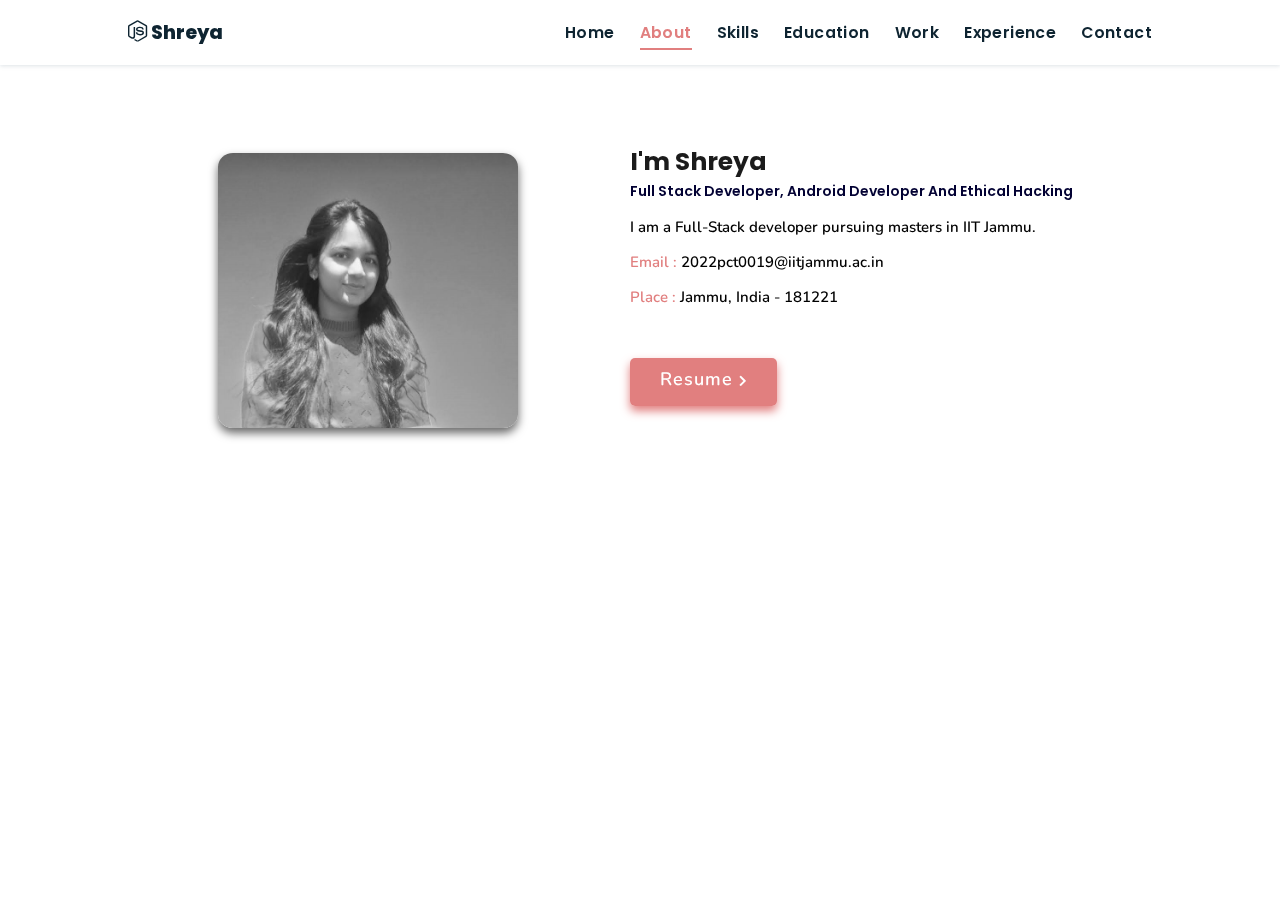
<file: about.html>
<!DOCTYPE html>
<html lang="en">
<head>
    <meta charset="UTF-8">
    <meta http-equiv="X-UA-Compatible" content="IE=edge">
    <meta name="viewport" content="width=device-width, initial-scale=1.0">
    <title>About - Shreya Singh</title>
    <link rel="stylesheet" href="./assets/css/style.css">
    <link rel="stylesheet" href="https://cdnjs.cloudflare.com/ajax/libs/font-awesome/5.15.3/css/all.min.css">
    <link id='favicon' rel="shortcut icon" href="./assets/images/favicon.png" type="image/x-png">
</head>
<body>
    <header>
        <a href="index.html" class="logo"><i class="fab fa-node-js"></i> Shreya</a>
        <div id="menu" class="fas fa-bars"></div>
        <nav class="navbar">
            <ul>
                <li><a href="index.html">Home</a></li>
                <li><a class="active" href="about.html">About</a></li>
                <li><a href="skills.html">Skills</a></li>
                <li><a href="education.html">Education</a></li>
                <li><a href="work.html">Work</a></li>
                <li><a href="experience.html">Experience</a></li>
                <li><a href="contact.html">Contact</a></li>
            </ul>
        </nav>
    </header>

    <section class="about" id="about">
        <h2 class="heading"><i class="fas fa-user-alt"></i> About <span>Me</span></h2>
        
        <div class="row">
            <div class="image">
                <img draggable="false" class="tilt" src="./assets/images/profile2.jpg" alt="">
            </div>
            <div class="content">
                <h3>I'm Shreya</h3>
                <span class="tag">Full Stack Developer, Android Developer and Ethical Hacking</span>
                
                <p>I am a Full-Stack developer pursuing masters in IIT Jammu.</p>
                
                <div class="box-container">
                    <div class="box">
                        <p><span> email : </span>2022pct0019@iitjammu.ac.in</p>
                        <p><span> place : </span> Jammu, India - 181221</p>
                    </div>
                </div>
                
                <div class="resumebtn">
                    <a href="https://drive.google.com/file/d/1Eip_ljXldIIXL5ygFZDPYPUbObGXIkqT/view?usp=drive_link" target="_blank" class="btn"><span>Resume</span>
                        <i class="fas fa-chevron-right"></i>
                    </a>
                </div>
            </div>
        </div>
    </section>

    <script src="https://cdnjs.cloudflare.com/ajax/libs/jquery/3.6.0/jquery.min.js"></script>
    <script src="./assets/js/script.js"></script>
</body>
</html>
</file>
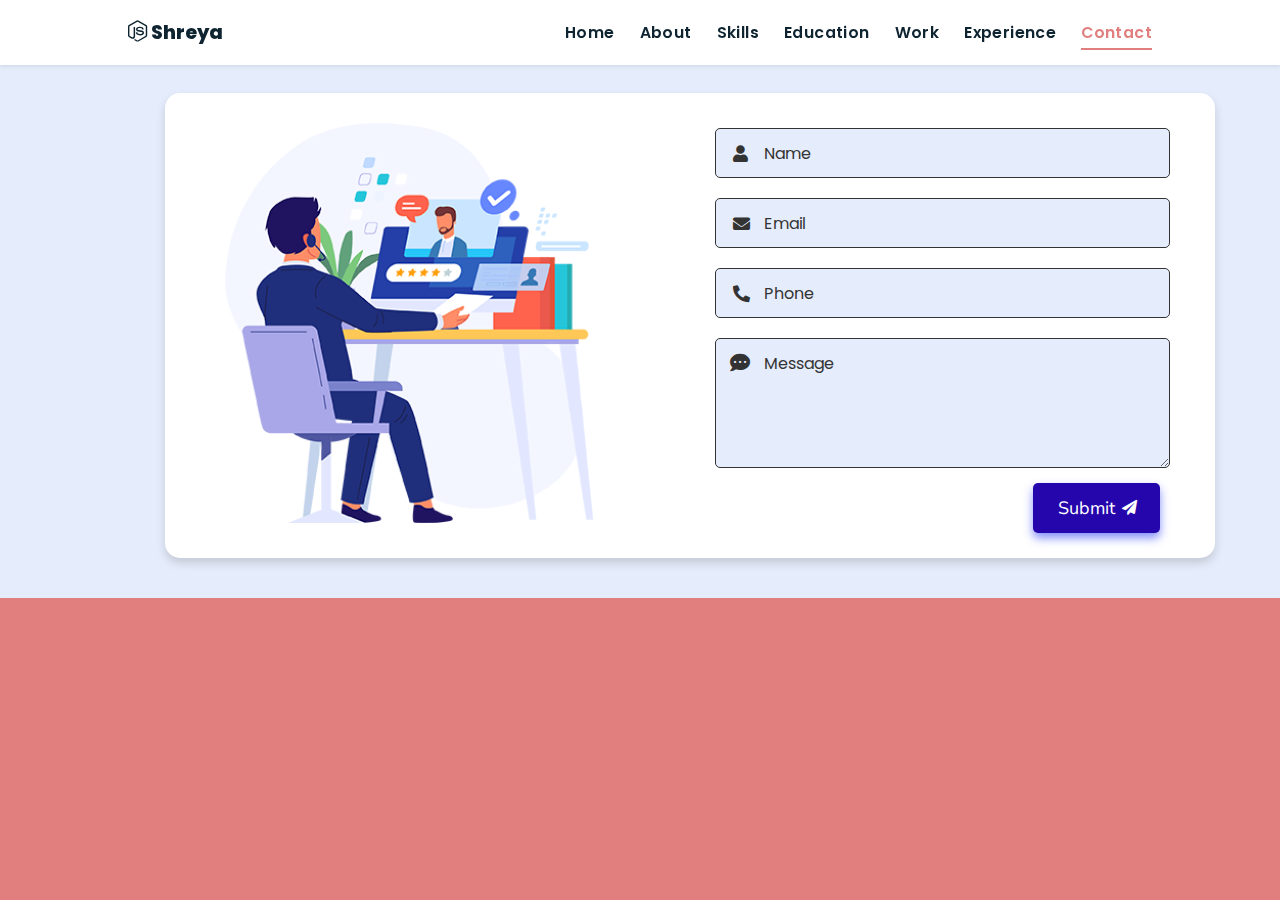
<file: contact.html>
<!DOCTYPE html>
<html lang="en">
<head>
    <meta charset="UTF-8">
    <meta http-equiv="X-UA-Compatible" content="IE=edge">
    <meta name="viewport" content="width=device-width, initial-scale=1.0">
    <title>Contact - Shreya Singh</title>
    <link rel="stylesheet" href="./assets/css/style.css">
    <link rel="stylesheet" href="https://cdnjs.cloudflare.com/ajax/libs/font-awesome/5.15.3/css/all.min.css">
    <link id='favicon' rel="shortcut icon" href="./assets/images/favicon.png" type="image/x-png">
</head>
<body>
    <header>
        <a href="index.html" class="logo"><i class="fab fa-node-js"></i> Shreya</a>
        <div id="menu" class="fas fa-bars"></div>
        <nav class="navbar">
            <ul>
                <li><a href="index.html">Home</a></li>
                <li><a href="about.html">About</a></li>
                <li><a href="skills.html">Skills</a></li>
                <li><a href="education.html">Education</a></li>
                <li><a href="work.html">Work</a></li>
                <li><a href="experience.html">Experience</a></li>
                <li><a class="active" href="contact.html">Contact</a></li>
            </ul>
        </nav>
    </header>

    <section class="contact" id="contact">
        <h2 class="heading"><i class="fas fa-headset"></i> Get in <span>Touch</span></h2>
        <div class="container">
            <div class="content">
                <div class="image-box">
                    <img draggable="false" src="./assets/images/contact1.png" alt="">
                </div>
                <form id="contact-form">
                    <div class="form-group">
                        <div class="field">
                            <input type="text" name="name" placeholder="Name" required>
                            <i class='fas fa-user'></i>
                        </div>
                        <div class="field">
                            <input type="text" name="email" placeholder="Email" required>
                            <i class='fas fa-envelope'></i>
                        </div>
                        <div class="field">
                            <input type="text" name="phone" placeholder="Phone">
                            <i class='fas fa-phone-alt'></i>
                        </div>
                        <div class="message">
                            <textarea placeholder="Message" name="message" required></textarea>
                            <i class="fas fa-comment-dots"></i>
                        </div>
                    </div>
                    <div class="button-area">
                        <button type="submit">
                            Submit <i class="fa fa-paper-plane"></i>
                        </button>
                    </div>
                </form>
            </div>
        </div>
    </section>

    <script src="https://cdnjs.cloudflare.com/ajax/libs/jquery/3.6.0/jquery.min.js"></script>
    <script src="./assets/js/script.js"></script>
</body>
</html>
</file>
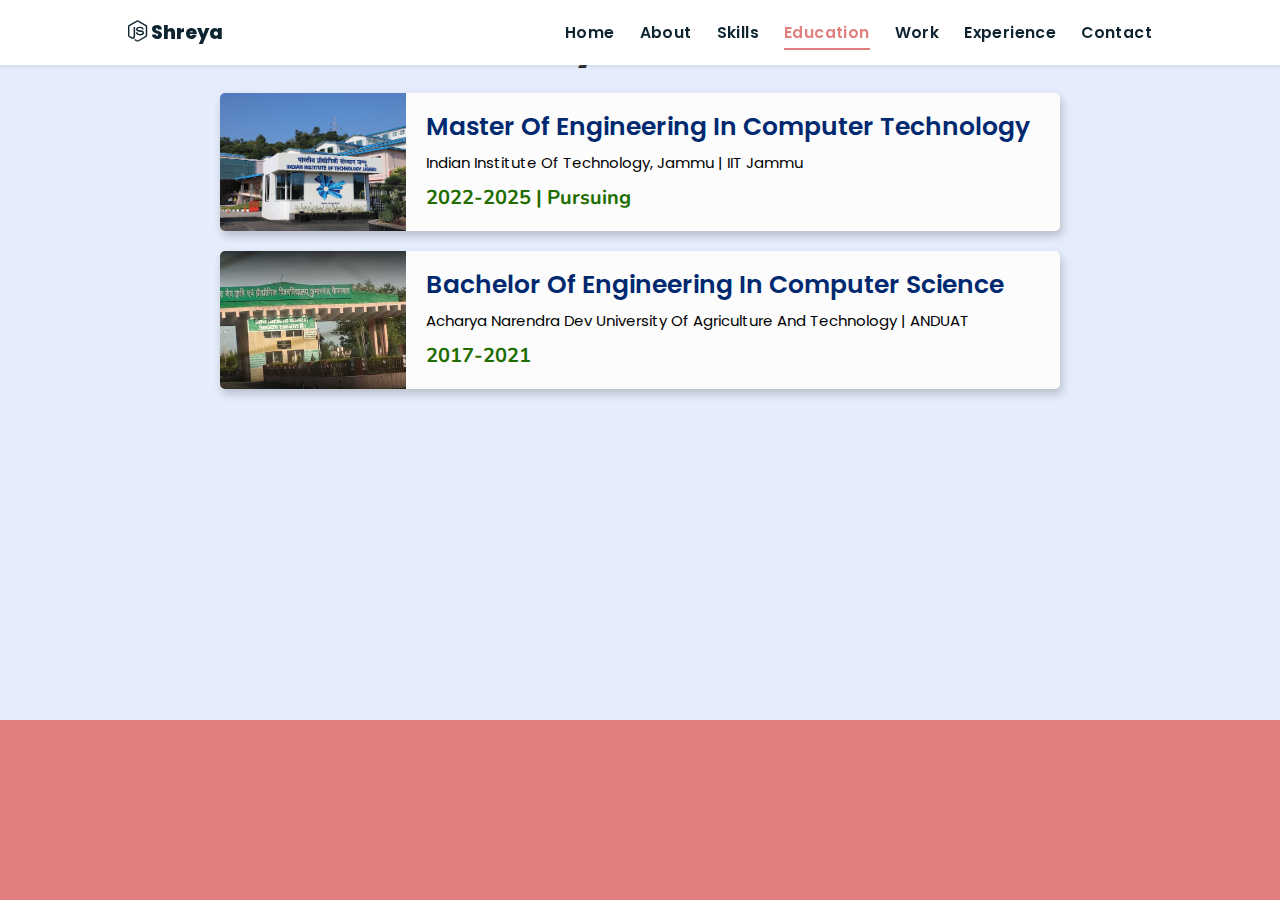
<file: education.html>
<!DOCTYPE html>
<html lang="en">
<head>
    <meta charset="UTF-8">
    <meta http-equiv="X-UA-Compatible" content="IE=edge">
    <meta name="viewport" content="width=device-width, initial-scale=1.0">
    <title>Education - Shreya Singh</title>
    <link rel="stylesheet" href="./assets/css/style.css">
    <link rel="stylesheet" href="https://cdnjs.cloudflare.com/ajax/libs/font-awesome/5.15.3/css/all.min.css">
    <link id='favicon' rel="shortcut icon" href="./assets/images/favicon.png" type="image/x-png">
</head>
<body>
    <header>
        <a href="index.html" class="logo"><i class="fab fa-node-js"></i> Shreya</a>
        <div id="menu" class="fas fa-bars"></div>
        <nav class="navbar">
            <ul>
                <li><a href="index.html">Home</a></li>
                <li><a href="about.html">About</a></li>
                <li><a href="skills.html">Skills</a></li>
                <li><a class="active" href="education.html">Education</a></li>
                <li><a href="work.html">Work</a></li>
                <li><a href="experience.html">Experience</a></li>
                <li><a href="contact.html">Contact</a></li>
            </ul>
        </nav>
    </header>

    <section class="education" id="education">
        <h1 class="heading"><i class="fas fa-graduation-cap"></i> My <span>Education</span></h1>
        <div class="box-container">
            <div class="box">
                <div class="image">
                    <img draggable="false" src="./assets/images/educat/college.jpg" alt="">
                </div>
                <div class="content">
                    <h3>Master of Engineering in Computer Technology</h3>
                    <p>Indian Institute of Technology, Jammu | IIT Jammu</p>
                    <h4>2022-2025 | Pursuing</h4>
                </div>
            </div>

            <div class="box">
                <div class="image">
                    <img draggable="false" src="./assets/images/educat/111.jpeg" alt="">
                </div>
                <div class="content">
                    <h3>Bachelor of Engineering in Computer Science</h3>
                    <p>Acharya Narendra Dev University of Agriculture and Technology | ANDUAT</p>
                    <h4>2017-2021</h4>
                </div>
            </div>
        </div>
    </section>

    <script src="https://cdnjs.cloudflare.com/ajax/libs/jquery/3.6.0/jquery.min.js"></script>
    <script src="./assets/js/script.js"></script>
</body>
</html>
</file>
<file: assets/css/style.css>
@import url("https://fonts.googleapis.com/css2?family=Poppins:wght@400;600;700&display=swap");
@import url("https://fonts.googleapis.com/css2?family=Nunito:ital,wght@0,300;0,400;0,600;0,700;1,300;1,400&display=swap");

* {
  margin: 0;
  padding: 0;
  box-sizing: border-box;
  text-decoration: none;
  outline: none;
  border: none;
  text-transform: capitalize;
  transition: all 0.2s linear;
}
html {
  font-size: 62.5%;
  overflow-x: hidden;
  scroll-behavior: smooth;
}
body {
  background: #e17f7f;
  font-family: "Poppins", sans-serif;
}

*::selection {
  background: #e17f7f;;
  color: #fff;
}

html {
  font-size: 62.5%;
  overflow-x: hidden;
}
html::-webkit-scrollbar {
  width: 0.8rem;
}
html::-webkit-scrollbar-track {
  background: rgb(235, 202, 245);
}
html::-webkit-scrollbar-thumb {
  background: #e17f7f;;
}

/* pre loader start */
.loader-container {
  position: fixed;
  top: 0;
  left: 0;
  z-index: 10000;
  background: #e6eff1;
  display: flex;
  align-items: center;
  justify-content: center;
  height: 100%;
  width: 100%;
}
.loader-container.fade-out {
  top: -120%;
}
/* pre loader end */

/* navbar starts */
header {
  position: fixed;
  top: 0;
  left: 0;
  right: 0;
  z-index: 1000;
  display: flex;
  align-items: center;
  justify-content: space-between;
  padding: 1.7rem 10%;
  height: 6.5rem;
  background-color: #fff;
  box-shadow: 0 1px 4px rgba(146, 161, 176, 0.3);
}
section {
  min-height: 100vh;
  padding: 2rem 9%;
}
.heading {
  font-size: 3.5rem;
  color: rgb(32, 32, 32);
  font-weight: 800;
  text-align: center;
}
.heading span {
  color: #e17f7f;;
}
header .logo {
  font-size: 1.9rem;
  font-weight: 800;
  text-decoration: none;
  color: #0e2431;
}
header .logo i {
  font-size: 2.2rem;
}
header .logo:hover {
  color: #e17f7f;;
}
header .navbar ul {
  list-style: none;
  display: flex;
  justify-content: center;
  align-items: center;
}
header .navbar li {
  margin-left: 2.5rem;
}
header .navbar ul li a {
  font-size: 1.57rem;
  color: #0e2431;
  font-weight: 600;
  text-decoration: none;
  letter-spacing: 0.04rem;
  transition: 0.2s;
}
header .navbar ul li a.active,
header .navbar ul li a:hover {
  color: #e17f7f;;
  border-bottom: 0.2rem solid #e17f7f;;
  padding: 0.5rem 0;
}
/* navbar ends */

/* hamburger icon starts*/
#menu {
  font-size: 3rem;
  cursor: pointer;
  color: #e17f7f;;
  display: none;
}
@media (max-width: 768px) {
  #menu {
    display: block;
  }
  header .navbar {
    position: fixed;
    top: 6.5rem;
    right: -120%;
    width: 75%;
    height: 100%;
    text-align: left;
    align-items: flex-start;
    background-color: #0e0f31;
  }
  header .navbar ul {
    flex-flow: column;
    padding: 1rem;
  }
  header .navbar ul li {
    text-align: center;
    width: 100%;
    margin: 1rem 0;
    border-radius: 0.5rem;
    width: 26rem;
  }
  header .navbar ul li a {
    display: block;
    padding: 1rem;
    text-align: left;
    color: #fff;
    font-size: 2rem;
  }
  header .navbar ul li a.active,
  header .navbar ul li a:hover {
    padding: 1rem;
    color: #fff;
    border-radius: 0.5rem;
    border-bottom: 0.5rem solid #e17f7f;;
  }
  .fa-times {
    transform: rotate(180deg);
  }
  header .navbar.nav-toggle {
    right: 0;
  }
}
/* hamburger icon ends */

/* hero section starts*/
.home {
  position: relative;
  display: flex;
  flex-wrap: wrap;
  gap: 1.5rem;
  min-height: 100vh;
  align-items: center;
}
.home #particles-js {
  position: absolute;
  top: 0;
  left: 0;
  height: 100%;
  width: 100%;
}
.home::before {
  content: "";
  position: absolute;
  top: 0;
  left: 0;
  height: 100%;
  width: 100%;
}
.home .content {
  flex: 1 1 40rem;
  padding-top: 1rem;
  z-index: 1;
}
.home .image {
  flex: 1 1 40rem;
  z-index: 1;
}
.home .image img {
  width: 70%;
  margin-left: 6rem;
  border-radius: 50%;
  box-shadow: 0 2px 8px rgba(0, 0, 0, 0.3);
  cursor: pointer;
}
.home .image img:hover {
  box-shadow: 0 5px 15px rgba(0, 0, 0, 0.5);
}
.home .content h2 {
  font-size: 5rem;
  font-weight: 800;
  color: #002057;
}
.home .content h2 span {
  font-size: 5rem;
  font-weight: 800;
  color: #e17f7f;;
}
.home .content p {
  font-size: 2.5rem;
  color: #000;
  font-weight: 600;
  padding: 1rem 0;
}
.home .content p span {
  font-size: 2.5rem;
  color: rgb(148, 8, 8);
  font-weight: 600;
  padding: 1rem 0;
}
.home .btn {
  margin-top: 1rem;
  position: absolute;
  line-height: 0;
  padding: 1.6rem 3rem;
  border-radius: 4em;
  transition: 0.5s;
  color: #fff;
  background: #e17f7f;;
  box-shadow: 0px 5px 18px #e17f7f;;
  font-family: "Nunito", sans-serif;
}
.home .btn span {
  font-weight: 700;
  font-size: 1.7rem;
  letter-spacing: 0.1rem;
}
.home .btn i {
  margin-left: 0.3rem;
  font-size: 1.5rem;
  transition: 0.3s;
}
.home .btn:hover {
  background: #e17f7f;;
}
.home .btn:hover i {
  transform: translateX(5px);
}
/* social icons start */
.socials {
  position: relative;
  margin-top: 9rem;
}
.socials .social-icons {
  padding-left: 0;
  margin-bottom: 0;
  list-style: none;
}
.socials .social-icons li {
  display: inline-block;
  margin-bottom: 14px;
}
.social-icons a {
  font-size: 2rem;
  display: inline-block;
  line-height: 44px;
  color: #00d9ff;
  background-color: #e17f7f;;
  width: 44px;
  height: 44px;
  text-align: center;
  margin-right: 8px;
  border-radius: 100%;
  -webkit-transition: all 0.2s linear;
  -o-transition: all 0.2s linear;
  transition: all 0.2s linear;
}
.social-icons a:active,
.social-icons a:focus,
.social-icons a:hover {
  color: #fff;
  background-color: #0685da;
}
.social-icons a.github:hover {
  background-color: #e17f7f;;
}
.social-icons a.twitter:hover {
  background-color: #e17f7f;;
}
.social-icons a.linkedin:hover {
  background-color: #e17f7f;;
}
.social-icons a.dev:hover {
  background-color: #e17f7f;;
}
.social-icons a.instagram:hover {
  background-color: #e17f7f;;
}
/* social icons end */

/* hero media queries starts*/
@media (max-width: 450px) {
  .home .btn {
    margin: 4rem 0;
  }
  .socials {
    margin-top: 12rem;
  }
  .home .image img {
    margin-top: -12rem;
  }
  .home .content p {
    font-size: 2.2rem;
  }
  .home .content p span {
    font-size: 2.2rem;
  }
}
/* hero media queries ends*/
/* hero section end */

/* about section starts */
.about {
  background: rgb(255, 255, 255);
}
.about .row {
  display: flex;
  flex-direction: row;
  gap: 2rem;
  flex-wrap: wrap;
  padding: 4rem;
}
.about .row .image {
  text-align: center;
  flex: 1 1 35rem;
}
.about .row .image img {
  margin: 4rem;
  width: 30rem;
  height: auto;
  border-radius: 5%;
  box-shadow: 0 5px 10px rgba(0, 0, 0, 0.6);
  mix-blend-mode: luminosity;
  transition: 0.3s;
  cursor: pointer;
}
.about .row .image img:hover {
  mix-blend-mode: normal;
}
.about .row .content {
  flex: 1 1 45rem;
  padding: 3rem;
}
.about .row .content h3 {
  color: rgb(27, 27, 27);
  font-size: 2.5rem;
}
.about .row .content .tag {
  font-size: 1.4rem;
  color: #020133;
  font-weight: 600;
  margin-top: 1rem;
}
.about .row .content p {
  font-size: 1.5rem;
  margin-top: 1.5rem;
  font-family: "Nunito";
  font-weight: 600;
  text-transform: none;
}
.about .row .content .box-container {
  display: flex;
  flex-wrap: wrap;
  gap: 1.5rem;
  font-family: "Nunito";
  font-weight: 600;
}
.about .row .content .box-container .box p {
  text-transform: none;
}
.about .row .content .box-container .box p span {
  color: #e17f7f;;
}
.resumebtn {
  margin-top: 6rem;
}
.resumebtn .btn {
  padding: 1.7rem 3rem;
  border-radius: 0.5em;
  transition: 0.3s;
  color: #fff;
  background: #e17f7f;;
  box-shadow: 0px 5px 10px #e17f7f;;
  font-family: "Nunito", sans-serif;
}
.resumebtn .btn span {
  font-weight: 600;
  font-size: 1.8rem;
  letter-spacing: 0.1rem;
}
.resumebtn .btn i {
  margin-left: 0.3rem;
  font-size: 1.2rem;
  transition: 0.3s;
}
.resumebtn .btn:hover {
  background: #e17f7f;;
}
.resumebtn .btn:hover i {
  transform: translateX(5px);
}
/* about media queries starts*/
@media screen and (max-width: 600px) {
  .about .row .image {
    margin-top: 2rem;
  }
  .about .row .image img {
    margin: 0 auto;
    width: 80%;
    mix-blend-mode: normal;
  }
  .about .row {
    padding: 0.5rem;
    margin-bottom: 7rem;
  }
  .about .row .content {
    padding: 1rem;
  }
  .about .row .content .box-container {
    gap: 0;
  }
}
/* about media queries ends*/
/* about section ends */

/* skills section starts */
.skills {
  min-height: 90vh;
  background: linear-gradient(to bottom, #e17f7f, #e17f7f);
}
.skills h2 {
  color: #fff;
}
.skills .heading span {
  color: rgb(255, 230, 0);
}
.skills .container {
  background: rgba(0, 0, 22, 0.4);
  color: #fff;
  border-radius: 1rem;
  padding: 2rem;
  width: 90%;
  margin: auto;
  margin-top: 2rem;
}
.skills .container .row {
  display: grid;
  grid-template-columns: repeat(6, 1fr);
  flex-wrap: wrap;
  gap: 1.8rem;
}
.skills .container .bar {
  margin-bottom: 15px;
  padding: 10px;
  border-radius: 1rem;
  box-shadow: 0 4px 10px rgba(0, 0, 0, 0.2);
  background: rgba(0, 0, 22, 0.9);
  transition: 0.2s;
}
.skills .container .bar:hover {
  box-shadow: 0 8px 10px rgba(0, 2, 68, 0.8) !important;
  background-color: rgba(0, 0, 0, 0.9) !important;
}
.skills .container .bar .info {
  display: flex;
  flex-direction: column;
  align-items: center;
  gap: 1rem;
  margin-top: 1rem;
}
.skills .container .bar .info i {
  font-size: 4rem;
}
.skills .container .bar .info span {
  font-size: 2rem;
  font-weight: 500;
  font-family: "Poppins";
  margin-left: 0.5rem;
}
/* skills media queries starts*/
@media screen and (max-width: 600px) {
  .skills .container {
    padding: 0;
    margin: 0;
  }
  .skills .container .row {
    grid-template-columns: repeat(2, 1fr);
    margin: 1rem;
    padding: 2rem 0.2rem 2rem 0.2rem;
    gap: 1rem;
  }
  .skills .container {
    margin-top: 5px;
    width: 100%;
  }
}
/* skills media queries ends*/
/* skills section ends */

/* education section starts */
.education {
  background: #e5ecfb;
  min-height: 80vh;
}
.education .qoute {
  font-size: 1.5rem;
  text-align: center;
  font-family: "Nunito", sans-serif;
  font-weight: 600;
  margin-top: 0.5rem;
}
.education .box-container {
  display: flex;
  flex-wrap: wrap;
  justify-content: center;
  align-items: center;
  flex-direction: column;
}
.education .box-container .box {
  display: flex;
  flex-direction: row;
  width: 80%;
  border-radius: 0.5rem;
  box-shadow: 0.2rem 0.5rem 1rem rgba(0, 0, 0, 0.2);
  text-align: center;
  position: relative;
  margin-top: 2rem;
  overflow: hidden;
  transition: 0.3s;
  background: rgb(252, 252, 252);
}
.education .box-container .box:hover {
  transform: scale(1.03);
  box-shadow: 1rem 0.5rem 1.2rem rgba(0, 0, 0, 0.3);
}
.education .box-container .box .image {
  flex: 1 1 20rem;
  width: 100%;
}
.education .box-container .box img {
  object-fit: cover;
  position: relative;
  width: 100%;
  height: 100%;
}
.education .box-container .box .content {
  position: relative;
  display: flex;
  flex-direction: column;
  padding: 1rem;
  flex-wrap: wrap;
  flex: 1 1 70rem;
}
.education .box-container .box .content h3 {
  font-size: 2.5rem;
  color: #012970;
  padding: 0.5rem 0;
  font-weight: 600;
  text-align: left;
  margin-left: 1rem;
}
.education .box-container .box .content p {
  font-size: 1.5rem;
  margin-left: 1rem;
  text-align: left;
}
.education h4 {
  font-size: 2rem;
  color: rgb(34, 109, 0);
  text-align: left;
  margin: 1rem;
  font-family: "Nunito", sans-serif;
  font-weight: 700;
}

/* education media queries starts*/
@media screen and (max-width: 600px) {
  .education .box-container .box {
    flex-direction: column;
    width: 100%;
  }
  .education .box-container .box .image {
    width: 100%;
    height: 25rem;
  }
  .education .box-container .box img {
    width: 100%;
  }
  .education .box-container .box .content {
    position: relative;
    display: flex;
    flex-direction: column;
    padding: 1rem;
    flex-wrap: wrap;
    flex: 0;
  }
  .education .btns {
    margin-top: 2rem;
    margin-left: 1rem;
    margin-right: 1rem;
    flex-wrap: wrap;
  }
}
/* education media queries ends*/
/* education section ends */

/* work section starts */
.work {
  /* background: #010124; */
  background: linear-gradient(to bottom, #000031, #00002c);
}
.work h2 {
  color: #fff;
  padding: 1rem;
}
.work .heading span {
  color: rgb(255, 230, 0);
}
.work .box-container {
  display: flex;
  flex-wrap: wrap;
  gap: 1.5rem;
  margin: 2rem;
}
.work .box-container .box {
  flex: 1 1 30rem;
  border-radius: 0.5rem;
  box-shadow: 0 0.5rem 1rem rgba(0, 0, 0, 0.1);
  position: relative;
  overflow: hidden;
  height: 30rem;
}
.work .box-container .box img {
  height: 100%;
  width: 100%;
  object-fit: cover;
}
.work .box-container .box .content {
  height: 100%;
  width: 100%;
  position: absolute;
  top: 85%;
  left: 0;
  background: rgba(255, 255, 255, 0.9);
  display: flex;
  flex-direction: column;
}
.work .box-container .box .content .tag {
  display: flex;
  flex-direction: row;
  justify-content: space-between;
  align-items: center;
  height: 4.5rem;
  width: 100%;
  padding-left: 1rem;
  background: #ffd900;
}
.work .box-container .box .content .tag h3 {
  font-size: 2rem;
}
.work .box-container .box:hover .content {
  top: 25%;
}
.work .desc {
  margin: 2rem;
  display: flex;
  flex-direction: column;
  justify-content: center;
}
.work .desc p {
  font-size: 1.5rem;
}
.work .desc .btns {
  display: flex;
  justify-content: space-between;
  width: 100%;
  margin-top: 2rem;
}
.work .desc .btns .btn {
  line-height: 0;
  display: inline;
  padding: 1.5rem 2.5rem;
  border-radius: 0.5rem;
  font-size: 1.5rem;
  color: #fff;
  background: rgb(12, 12, 12);
  margin-right: 2rem;
}
.work .desc .btns .btn:hover {
  background: #310ae0f5;
}
.work .viewall {
  display: flex;
  justify-content: center;
}
.work .viewall .btn {
  position: relative;
  line-height: 0;
  padding: 1.6rem 3rem;
  border-radius: 0.5em;
  transition: 0.5s;
  color: rgb(255, 255, 255);
  font-weight: 700;
  border: 2px solid #fff;
  box-shadow: 0px 5px 10px rgba(65, 84, 241, 0.4);
  text-align: center;
}
.work .viewall .btn span {
  font-weight: 600;
  font-size: 1.7rem;
  font-family: "Nunito", sans-serif;
}
.work .viewall .btn i {
  margin-left: 0.3rem;
  font-size: 1.5rem;
  transition: 0.3s;
}
.work .viewall .btn:hover {
  background: #fff;
  color: #000;
}
.work .viewall .btn:hover i {
  transform: translateX(5px);
}
/* work section ends */

/* experience section starts */
.experience .timeline {
  position: relative;
  max-width: 1200px;
  margin: 0 auto;
}
.experience .timeline::after {
  content: "";
  position: absolute;
  width: 6px;
  background: #020133;
  top: 0;
  bottom: 0;
  left: 50%;
  margin-left: -3px;
  z-index: -2;
}
.experience .container {
  padding: 10px 40px;
  position: relative;
  background-color: inherit;
  width: 50%;
}
/*circles on timeline*/
.experience .container::after {
  content: "\f0b1";
  position: absolute;
  width: 25px;
  height: 25px;
  right: -17px;
  background-color: rgb(255, 255, 255);
  border: 4px solid #ff9f55;
  top: 15px;
  border-radius: 50%;
  z-index: 100;
  font-size: 1.89rem;
  text-align: center;
  font-weight: 600;
  color: #02094b;
  font-family: "Font Awesome\ 5 Free";
}
.experience .left {
  left: 0;
}
.experience .right {
  left: 50%;
}
/* arrows pointing right */
.experience .left::before {
  content: " ";
  height: 0;
  position: absolute;
  top: 22px;
  width: 0;
  z-index: 1;
  right: 30px;
  border: medium solid #f68c09;
  border-width: 10px 0 10px 10px;
  border-color: transparent transparent transparent #f68c09;
}
/* arrows pointing left  */
.experience .right::before {
  content: " ";
  height: 0;
  position: absolute;
  top: 22px;
  width: 0;
  z-index: 1;
  left: 30px;
  border: medium solid #f68c09;
  border-width: 10px 10px 10px 0;
  border-color: transparent #f68c09 transparent transparent;
}
.experience .right::after {
  left: -16px;
}
.experience .content {
  background-color: #f68c09;
  position: relative;
  border-radius: 6px;
}
.experience .content .tag {
  font-size: 1.3rem;
  padding-top: 1.5rem;
  padding-left: 1.5rem;
}
.experience .content .desc {
  margin-left: 1.5rem;
  padding-bottom: 1rem;
}
.experience .content .desc h3 {
  font-size: 1.5rem;
  font-weight: 600;
}
.experience .content .desc p {
  font-size: 1.2rem;
}
/* view all button */
.morebtn {
  display: flex;
  justify-content: center;
}
.morebtn .btn {
  position: relative;
  line-height: 0;
  padding: 1.6rem 3rem;
  border-radius: 0.5em;
  transition: 0.5s;
  color: #fff;
  background: #2506ad;
  box-shadow: 0px 5px 10px rgba(48, 68, 247, 0.6);
  text-align: center;
}
.morebtn .btn span {
  font-weight: 600;
  font-size: 1.7rem;
  font-family: "Nunito", sans-serif;
}
.morebtn .btn i {
  margin-left: 0.3rem;
  font-size: 1.5rem;
  transition: 0.3s;
}
.morebtn .btn:hover {
  background: #1a047e;
}
.morebtn .btn:hover i {
  transform: translateX(5px);
}

/* Media queries - Responsive timeline on screens less than 600px wide */
@media screen and (max-width: 600px) {
  .experience {
    min-height: 80vh;
  }
  .experience .timeline {
    margin-top: 2rem;
  }
  .experience .timeline::after {
    left: 31px;
  }
  .experience .container {
    width: 100%;
    padding-left: 8rem;
    padding-right: 2rem;
  }
  .experience .container::after {
    font-size: 2.2rem;
  }
  .experience .container::before {
    left: 61px;
    border: medium solid #f68c09;
    border-width: 10px 10px 10px 0;
    border-color: transparent #f68c09 transparent transparent;
  }
  .experience .left::after {
    left: 15px;
  }
  .experience .right::after {
    left: 15px;
  }
  .experience .right {
    left: 0%;
  }
  .morebtn {
    margin-top: 3rem;
  }
}
/* experience media queries ends */
/* experience section ends */

/* contact section starts */
.contact {
  background: #e5ecfb;
  min-height: 60vh;
}
.contact .container {
  max-width: 1050px;
  width: 100%;
  background: #fff;
  border-radius: 1.5rem;
  margin: 2rem 5rem;
  box-shadow: 0 5px 10px rgba(0, 0, 0, 0.15);
}
.contact .container .content {
  display: flex;
  align-items: center;
  justify-content: space-between;
  padding: 2.5rem 2rem;
}
.contact .content .image-box {
  max-width: 60%;
  margin-left: 4rem;
}
.contact .content .image-box img {
  width: 100%;
  height: 40rem;
  position: relative;
}
.contact .content form {
  width: 45%;
  margin-right: 3.5rem;
}
form .form-group {
  display: flex;
  flex-direction: column;
  justify-content: center;
}
.form-group .field {
  height: 50px;
  display: flex;
  position: relative;
  margin: 1rem;
  width: 100%;
}
form i {
  position: absolute;
  top: 50%;
  left: 18px;
  color: rgb(51, 51, 51);
  font-size: 17px;
  pointer-events: none;
  transform: translateY(-50%);
}
form .field input,
form .message textarea {
  width: 100%;
  height: 100%;
  outline: none;
  padding: 0 16px 0 48px;
  font-size: 16px;
  font-family: "Poppins", sans-serif;
  border-radius: 5px;
  border: 1px solid rgb(51, 51, 51);
  background: #e5ecfb;
}
.field input::placeholder,
.message textarea::placeholder {
  color: rgb(51, 51, 51);
}
.field input:focus,
.message textarea:focus {
  padding-left: 47px;
  border: 2px solid rgb(115, 3, 167);
}
.field input:focus ~ i,
.message textarea:focus ~ i {
  color: rgb(115, 3, 167);
}
form .message {
  position: relative;
  margin: 1rem;
  width: 100%;
}
form .message i {
  top: 25px;
  font-size: 20px;
  left: 15px;
}
form .message textarea {
  min-height: 130px;
  max-height: 230px;
  max-width: 100%;
  min-width: 100%;
  padding: 12px 20px 0 48px;
}
form .message textarea::-webkit-scrollbar {
  width: 0px;
}
form .button-area {
  display: flex;
  float: right;
  flex-direction: row-reverse;
}
.button-area button {
  color: #fff;
  border: none;
  outline: none;
  font-size: 1.8rem;
  cursor: pointer;
  border-radius: 5px;
  padding: 13px 25px;
  background: #2506ad;
  box-shadow: 0px 5px 10px rgba(48, 68, 247, 0.6);
  transition: 0.3s ease;
  font-family: "Nunito", sans-serif;
}
.button-area button:hover {
  background: #421cecf5;
}
.button-area span {
  font-size: 17px;
  padding: 1rem;
  display: none;
}
.button-area button i {
  position: relative;
  top: 6px;
  left: 2px;
  font-size: 1.5rem;
  transition: 0.3s;
  color: #fff;
}
.button-area button:hover i {
  left: 8px;
}
/* contact section media queries starts */
@media (max-width: 900px) {
  .contact {
    min-height: 70vh;
  }
  .contact .container {
    margin: 3rem 0 2rem 0;
  }
  .contact .container .content {
    padding: 18px 12px;
  }
  .contact .content .image-box {
    display: none;
  }
  .contact .content form {
    width: 100%;
    margin-right: 2rem;
  }
}
/* contact section media queries ends */
/* contact section ends */

/* footer section starts */
.footer {
  min-height: auto;
  padding-top: 0;
  background: #e17f7f;;
}
.footer .box-container {
  display: flex;
  justify-content: center;
  flex-wrap: wrap;
}
.footer .box-container .box {
  flex: 1 1 25rem;
  margin: 2.5rem;
}
.footer .box-container .box h3 {
  font-size: 2.5rem;
  color: #fff;
  padding-bottom: 1rem;
  font-weight: normal;
}
.footer .box-container .box p {
  font-size: 1.5rem;
  color: #ccc;
  padding: 0.7rem 0;
  text-transform: none;
}
.footer .box-container .box p i {
  padding-right: 1rem;
  color: #e17f7f;;
}
.footer .box-container .box a {
  font-size: 1.5rem;
  color: rgb(238, 238, 238);
  padding: 0.3rem 0;
  display: block;
}
.footer .box-container .box a:hover {
  color: #ffae00;
}
.footer .box-container .box .share {
  display: flex;
  flex-wrap: wrap;
  padding: 1rem 0;
}
.footer .box-container .box .share a {
  height: 4rem;
  width: 4rem;
  padding: 1rem;
  text-align: center;
  border-radius: 5rem;
  font-size: 1.7rem;
  margin-right: 1rem;
  transition: 0.2s;
  background: rgb(230, 230, 230);
  color: #e17f7f;;
  border: none;
}
.footer .box-container .box .share a:hover {
  background: transparent;
  transform: scale(0.98);
  border: 0.1rem solid rgb(180, 178, 178);
  color: #170545;
}
.footer .credit {
  padding: 1rem 0 0 0;
  text-align: center;
  font-size: 1.5rem;
  font-family: "Nunito", sans-serif;
  font-weight: 600;
  color: #fff;
  border-top: 0.1rem solid #fff3;
}
.footer .credit a {
  color: #130654;
}
.footer .fa {
  color: #e90606;
  margin: 0 0.3rem;
  font-size: 1.5rem;
  animation: pound 0.35s infinite alternate;
}
@-webkit-keyframes pound {
  to {
    transform: scale(1.1);
  }
}
@keyframes pound {
  to {
    transform: scale(1.1);
  }
}
@media (max-width: 450px) {
  .footer .box-container .box {
    margin: 1.5rem;
  }
  .footer .box-container .box p {
    padding: 0.7rem;
  }
  .footer .box-container .box .share a {
    padding: 1.2rem;
  }
}
/* footer section ends */

/* common media queries starts*/
@media (max-width: 450px) {
  html {
    font-size: 55%;
  }
  body {
    padding-right: 0;
  }
  section {
    padding: 2rem;
  }
}
/* common media queries ends*/

/* scroll top starts */
#scroll-top {
  position: fixed;
  top: -140%;
  right: 2rem;
  padding: 1rem 1.5rem;
  font-size: 2rem;
  background: #3c00ff;
  color: rgb(13, 0, 44);
  border-radius: 50%;
  transition: 1s linear;
  z-index: 1000;
}
#scroll-top.active {
  top: calc(100% - 12rem);
}
/* scroll top ends */
</file>
